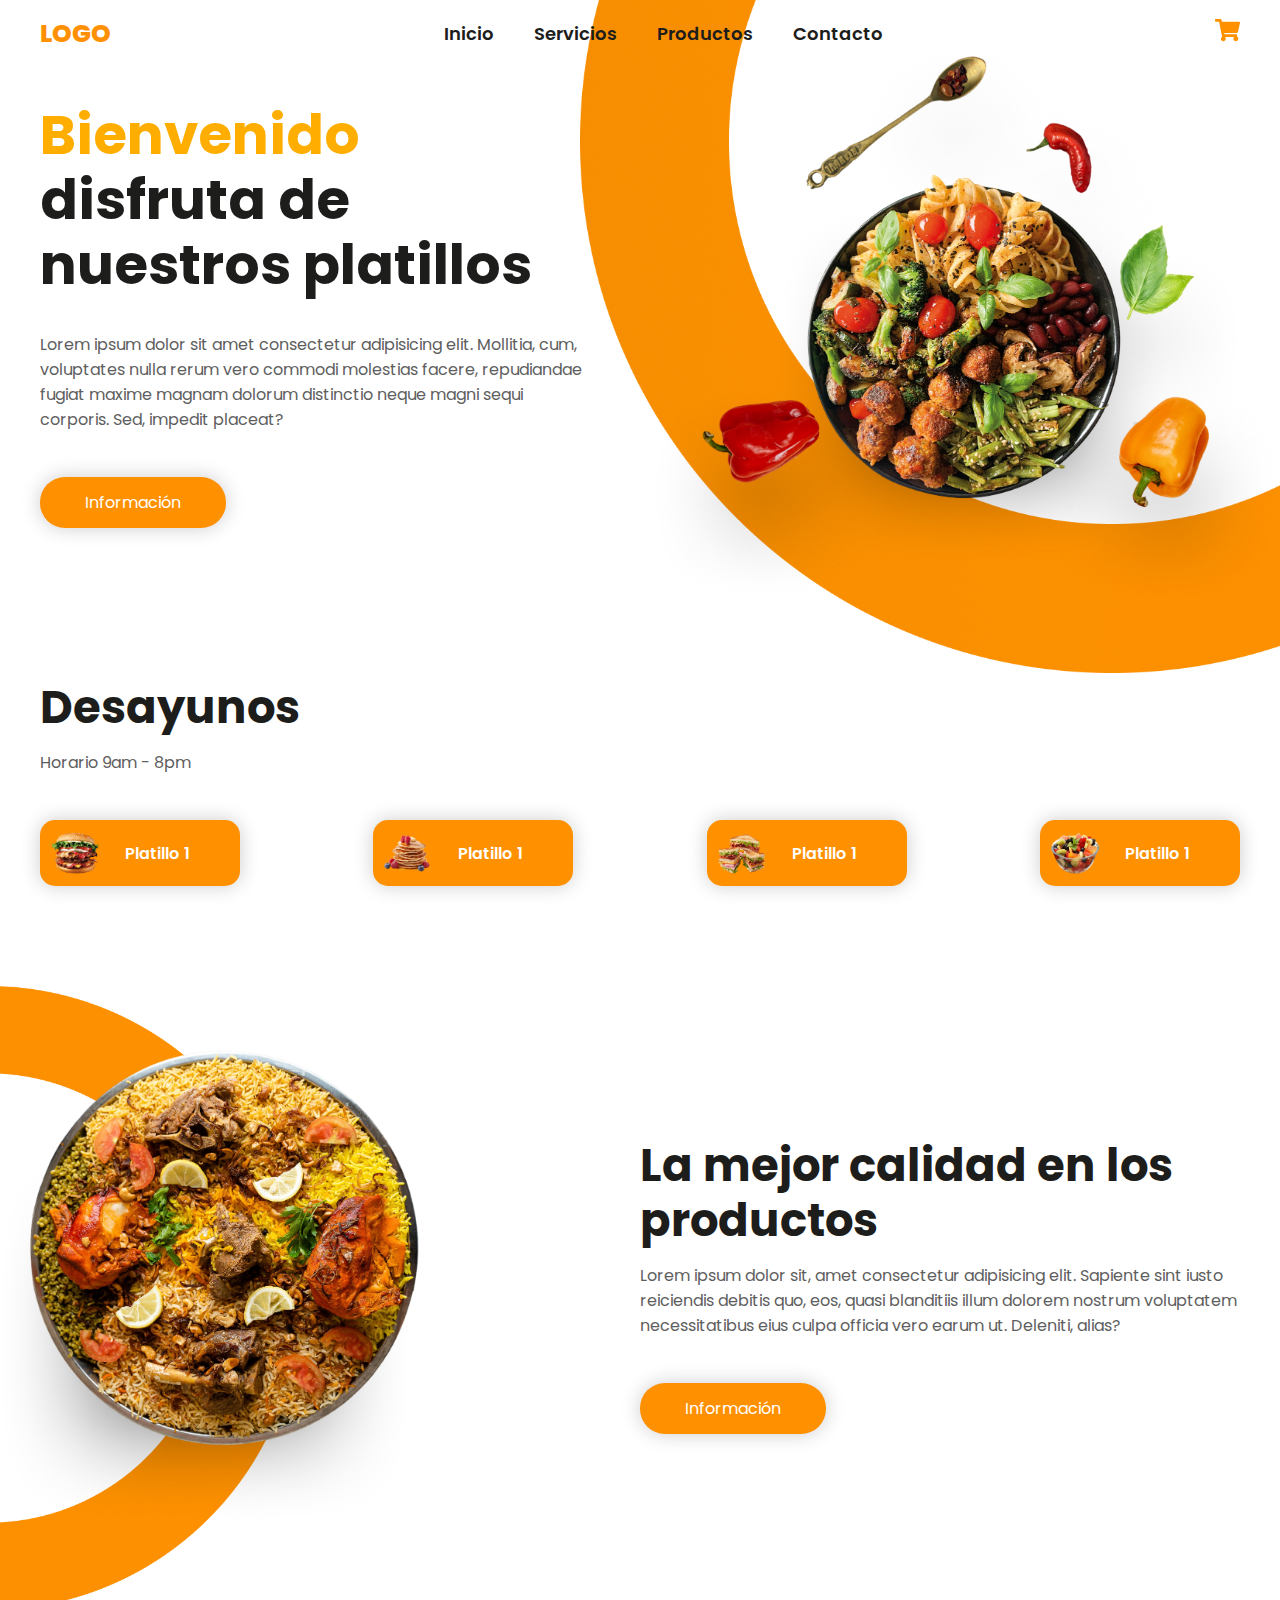
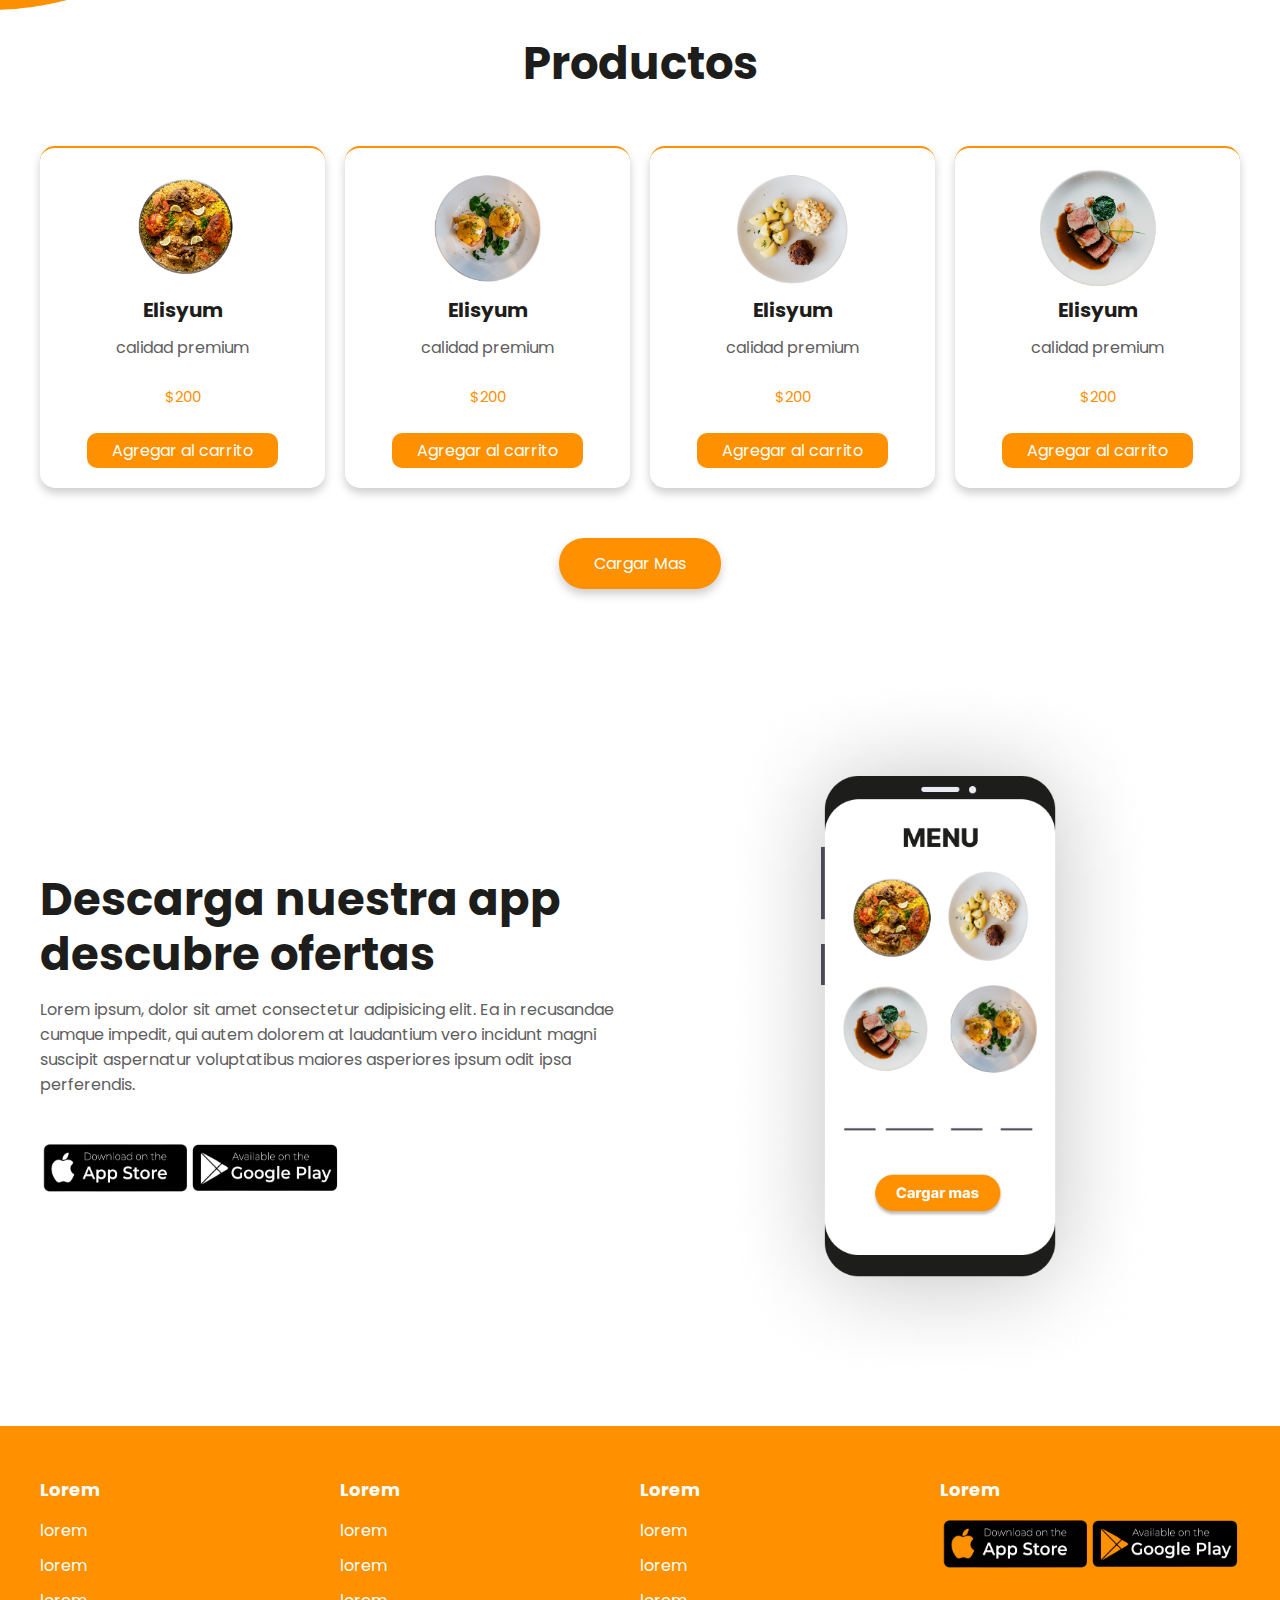
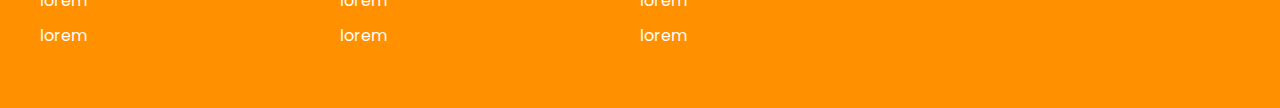
<file: index.html>
<!DOCTYPE html>
<html lang="en">

<head>
    <meta charset="UTF-8">
    <meta http-equiv="X-UA-Compatible" content="IE=edge">
    <meta name="viewport" content="width=device-width, initial-scale=1.0">
    <title>Document</title>
    <link rel="stylesheet" href="style.css">
</head>

<body>

    <header class="header">

        <img class="bg" src="images/bg.png" alt="">
        <div class="menu container">
            <a href="#" class="logo">Logo</a>
            <input type="checkbox" id="menu">
            <label for="menu">
                <img src="images/menu.png" class="menu-icono" alt="">
            </label>
            <nav class="navbar">
                <ul>
                    <li><a href="#">Inicio</a></li>
                    <li><a href="#">Servicios</a></li>
                    <li><a href="#">Productos</a></li>
                    <li><a href="#">Contacto</a></li>
                </ul>
            </nav>
            <div>
                <ul>
                    <li class="submenu">
                        <img src="images/car.svg" id="img-carrito" alt="">
                        <div id="carrito">
                            <table id="lista-carrito">
                                <thead>
                                    <tr>
                                        <th>Imagen</th>
                                        <th>Nombre</th>
                                        <th>Precio</th>
                                        <th></th>
                                    </tr>
                                </thead>
                                <tbody></tbody>
                            </table>
                            <a href="#" id="vaciar-carrito" class="btn-3">Vaciar Carrito</a>
                        </div>
                    </li>
                </ul>
            </div>

        </div>

        <div class="header-content container">

            <div class="header-txt">
                <h1> <span>Bienvenido</span> disfruta de nuestros platillos </h1>
                <p>
                    Lorem ipsum dolor sit amet consectetur adipisicing elit. Mollitia, cum, voluptates nulla rerum vero
                    commodi molestias facere, repudiandae fugiat maxime magnam dolorum distinctio neque magni sequi
                    corporis. Sed, impedit placeat?
                </p>
                <a href="#" class="btn-1">Información</a>
            </div>
            <div class="header-img">
                <img src="images/pl-1.png" alt="">
            </div>

        </div>

    </header>



    <section class="breakfast container">

        <h2>Desayunos</h2>
        <p>
            Horario 9am - 8pm
        </p>

        <div class="breakfast-content">

            <div class="breakfast-1">
                <img src="images/b1.png" alt="">
                <h3>Platillo 1</h3>
            </div>

            <div class="breakfast-1">
                <img src="images/b2.png" alt="">
                <h3>Platillo 1</h3>
            </div>

            <div class="breakfast-1">
                <img src="images/b3.png" alt="">
                <h3>Platillo 1</h3>
            </div>

            <div class="breakfast-1">
                <img src="images/b4.png" alt="">
                <h3>Platillo 1</h3>
            </div>

        </div>

    </section>


    <section class="info">

        <img class="bg-2" src="images/bg-2.png" alt="">
        <div class="info-content container">

            <div class="info-img">
                <img src="images/breakfast.png" alt="">
            </div>

            <div class="info-txt">
                <h2>La mejor calidad en los productos</h2>
                <p>
                    Lorem ipsum dolor sit, amet consectetur adipisicing elit. Sapiente sint iusto reiciendis debitis
                    quo, eos, quasi blanditiis illum dolorem nostrum voluptatem necessitatibus eius culpa officia vero
                    earum ut. Deleniti, alias?
                </p>
                <a href="#" class="btn-1">Información</a>
            </div>

        </div>

    </section>


    <main class="products container">

        <h2>Productos</h2>

        <div class="box-container" id="lista-1">

            <div class="box">
                <img src="images/pla1.png" alt="">
                <div class="product-txt">
                    <h3>Elisyum</h3>
                    <p>calidad premium</p>
                    <p class="precio">$200</p>
                    <a href="#" class="agregar-carrito btn-3" data-id="1">Agregar al carrito</a>
                </div>
            </div>

            <div class="box">
                <img src="images/pla2.png" alt="">
                <div class="product-txt">
                    <h3>Elisyum</h3>
                    <p>calidad premium</p>
                    <p class="precio">$200</p>
                    <a href="#" class="agregar-carrito btn-3" data-id="2">Agregar al carrito</a>
                </div>
            </div>

            <div class="box">
                <img src="images/pla3.png" alt="">
                <div class="product-txt">
                    <h3>Elisyum</h3>
                    <p>calidad premium</p>
                    <p class="precio">$200</p>
                    <a href="#" class="agregar-carrito btn-3" data-id="3">Agregar al carrito</a>
                </div>
            </div>

            <div class="box">
                <img src="images/pla4.png" alt="">
                <div class="product-txt">
                    <h3>Elisyum</h3>
                    <p>calidad premium</p>
                    <p class="precio">$200</p>
                    <a href="#" class="agregar-carrito btn-3" data-id="4">Agregar al carrito</a>
                </div>
            </div>

            <div class="box">
                <img src="images/pla1.png" alt="">
                <div class="product-txt">
                    <h3>Elisyum</h3>
                    <p>calidad premium</p>
                    <p class="precio">$200</p>
                    <a href="#" class="agregar-carrito btn-3" data-id="5">Agregar al carrito</a>
                </div>
            </div>

            <div class="box">
                <img src="images/pla2.png" alt="">
                <div class="product-txt">
                    <h3>Elisyum</h3>
                    <p>calidad premium</p>
                    <p class="precio">$200</p>
                    <a href="#" class="agregar-carrito btn-3" data-id="6">Agregar al carrito</a>
                </div>
            </div>

            <div class="box">
                <img src="images/pla3.png" alt="">
                <div class="product-txt">
                    <h3>Elisyum</h3>
                    <p>calidad premium</p>
                    <p class="precio">$200</p>
                    <a href="#" class="agregar-carrito btn-3" data-id="7">Agregar al carrito</a>
                </div>
            </div>

            <div class="box">
                <img src="images/pla4.png" alt="">
                <div class="product-txt">
                    <h3>Elisyum</h3>
                    <p>calidad premium</p>
                    <p class="precio">$200</p>
                    <a href="#" class="agregar-carrito btn-3" data-id="8">Agregar al carrito</a>
                </div>
            </div>


        </div>

        <div class="btn-2" id="load-more">Cargar Mas</div>

    </main>



    <section class="app container">

        <div class="app-txt">

            <h2>Descarga nuestra app descubre ofertas</h2>
            <p>
                Lorem ipsum, dolor sit amet consectetur adipisicing elit. Ea in recusandae cumque impedit, qui autem
                dolorem at laudantium vero incidunt magni suscipit aspernatur voluptatibus maiores asperiores ipsum odit
                ipsa perferendis.
            </p>
            <div class="descarga">
                <img src="images/store1.png" alt="">
                <img src="images/store2.png" alt="">
            </div>

        </div>

        <div class="app-img">
            <img src="images/app.png" alt="">
        </div>

    </section>



    <footer class="footer">

        <div class="footer-content container">

            <div class="link">
                <h3>Lorem</h3>
                <ul>
                    <li><a href="#">lorem</a></li>
                    <li><a href="#">lorem</a></li>
                    <li><a href="#">lorem</a></li>
                    <li><a href="#">lorem</a></li>
                </ul>
            </div>

            <div class="link">
                <h3>Lorem</h3>
                <ul>
                    <li><a href="#">lorem</a></li>
                    <li><a href="#">lorem</a></li>
                    <li><a href="#">lorem</a></li>
                    <li><a href="#">lorem</a></li>
                </ul>
            </div>

            <div class="link">
                <h3>Lorem</h3>
                <ul>
                    <li><a href="#">lorem</a></li>
                    <li><a href="#">lorem</a></li>
                    <li><a href="#">lorem</a></li>
                    <li><a href="#">lorem</a></li>
                </ul>
            </div>

            <div class="link">
                <h3>Lorem</h3>
                <div class="descarga">
                    <img src="images/store1.png" alt="">
                    <img src="images/store2.png" alt="">
                </div>
            </div>


        </div>

    </footer>    




    <script src="script.js"></script>
</body>

</html>
</file>
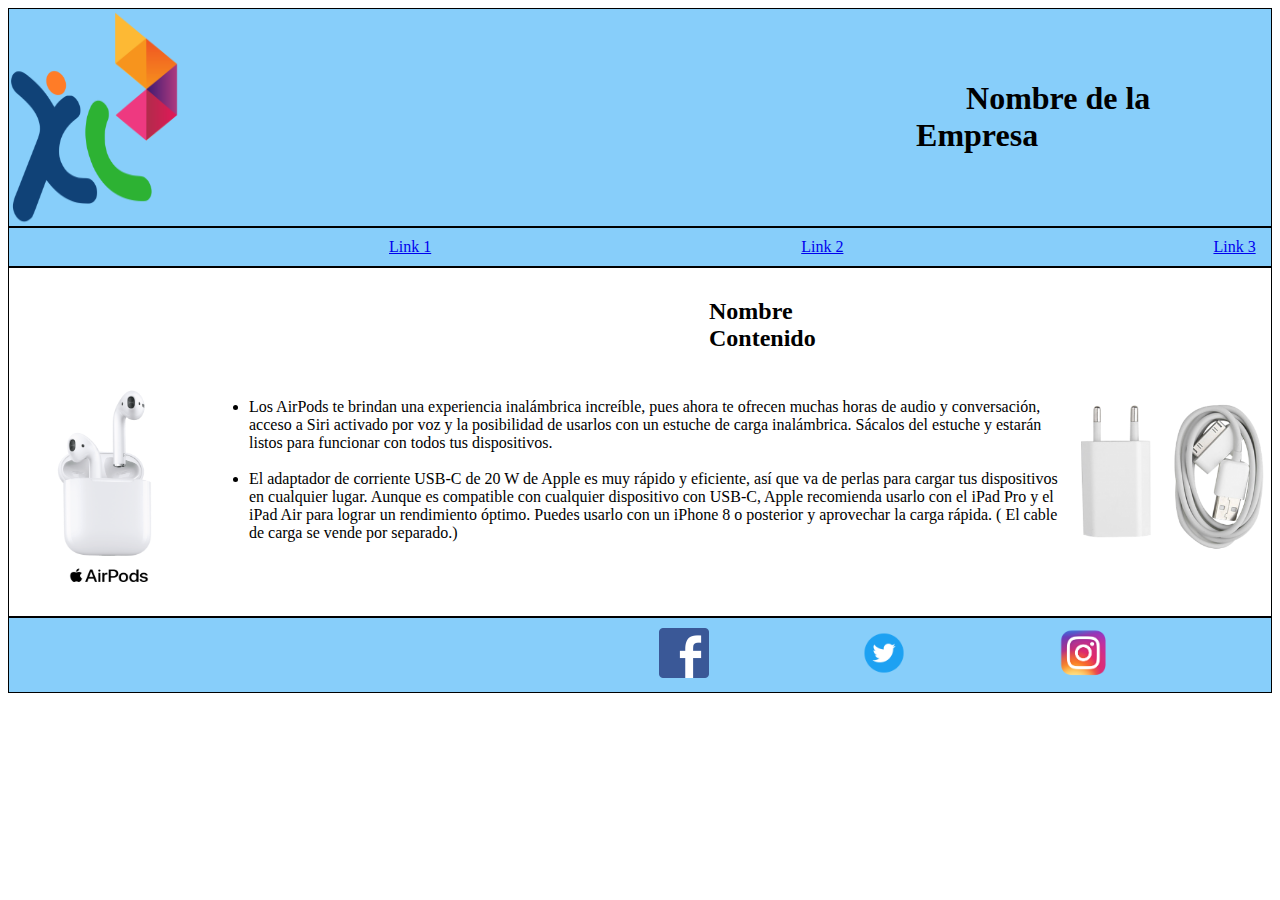
<file: index2.html>
<!DOCTYPE html>
<html lang="en">

<head>
    <meta charset="UTF-8">
    <meta http-equiv="X-UA-Compatible" content="IE=edge">
    <meta name="viewport" content="width=device-width, initial-scale=1.0">
    <title>Página Celulares</title>
    <link rel="stylesheet" href="css/style.css">
</head>

<body>
    <header>
        <div>
            <img src="images/logo_empresa.png" alt="" width="20%" height="100%">
        </div>
        <div id="header-title">
            <h1>Nombre de la Empresa</h1>
        </div>
    </header>
    <nav>
        <div>
            <a href="index.html">Link 1</a>
        </div>
        <div>
            <a href="index2.html">Link 2</a>
        </div>
        <div>
            <a href="index3.html">Link 3</a>
        </div>
    </nav>
    <article>
        <section>
            <div class="section-title">
                <h2>Nombre Contenido</h2>
            </div>
            <div>
            <div class="section-article">
                <div><img src="images/airpod.png" alt="" width="200px" height="200px"></div>
                <ul>
                    <li>Los AirPods te brindan una experiencia inalámbrica increíble, pues ahora te ofrecen muchas horas
                        de audio y conversación, acceso a Siri activado por voz y la posibilidad de usarlos con un
                        estuche de carga inalámbrica. Sácalos del estuche y estarán listos para funcionar con todos tus
                        dispositivos.</li><br>
                    <li>El adaptador de corriente USB-C de 20 W de Apple es muy rápido y eficiente, así que va de perlas
                        para cargar tus dispositivos en cualquier lugar. Aunque es compatible con cualquier dispositivo
                        con USB-C, Apple recomienda usarlo con el iPad Pro y el iPad Air para lograr un rendimiento
                        óptimo. Puedes usarlo con un iPhone 8 o posterior y aprovechar la carga rápida. ( El cable de
                        carga se vende por separado.)</li>
                </ul>
                <div><img src="images/cargador.png" alt="" width="200px" height="200px"></div>
            </div>
        </section>
    </article>

    <footer>
        <a target="_blank" href="https://facebook.com"><img src="images/fb_logo.png" alt="" width="50px"
                height="50px"></a>
        <a target="_blank" href="https://twitter.com"><img src="images/twitter_logo.png" alt="" width="50px"
                height="50px"></a>
        <a target="_blank" href="https://instagram.com"><img src="images/ig_logo.png" alt="" width="50px"
                height="50px"></a>
    </footer>
</body>

</html>
</file>
<file: style.css>
@import url('https://fonts.googleapis.com/css2?family=Poppins:wght@400;500;600;700;800&display=swap');

* {
    margin: 0;
    padding: 0;
    box-sizing: border-box;
    text-decoration: none;
    list-style: none;
}

body {
    font-family: 'Poppins', sans-serif;
}

.container {
    max-width: 1200px;
    margin: 0 auto;
}

.header {
    
    display: flex;
    align-items: center;
    min-height: 70vh;
    position: relative;

}

.menu {
    position: absolute;
    top: 0;
    left: 0;
    right: 0;
    display: flex;
    align-items: center;
    justify-content: space-between;
    z-index: 1000;
}


.logo {
    font-size: 25px;
    color: #FF9000;
    text-transform: uppercase;
    font-weight: 800;
}

.menu .navbar ul li {
    position: relative;
    float: left;
}

.menu .navbar ul li a {
    font-size: 18px;
    padding: 20px;
    font-weight: 600;
    color: #1D1D1B;
    display: block;
}

.menu .navbar ul li a:hover {
    color: #777777;
}

#menu {
    display: none;
}

.menu-icono {
    width: 25px;
}

.menu label {
    cursor: pointer;
    display: none;
}

.submenu {
    position: relative;
}

.submenu #carrito {
    display: none;
}

.submenu:hover #carrito {
    display: block;
    position: absolute;
    right: 0;
    backdrop-filter: blur(10px);
    top: 100%;
    z-index: 1;
    background-color: #77777797;
    padding: 20px;
    min-width: 400px;
    box-shadow: 0 0 20px rgba(0, 0, 0, 0.2);
}

table {
    width: 100%;
}

th, td {
    color: #FFFFFF;
}

.borrar {
    background-color: #FF9000;
    border-radius: 50%;
    padding: 5px 10px;
    text-decoration: none;
    color: #FFFFFF;
    font-weight: 800;
}

.bg {
    position: absolute;
    width: 700px;
    top: 0;
    right: 0;
    z-index: -1;
}

.header-content {
    display: flex;
    align-items: center;
}


.header-txt {
    width: 50%;
    margin-right: 50px;
}

.header-txt h1 {
    font-size: 55px;
    line-height: 65px;
    color: #1D1D1B;
    margin-bottom: 35px;
}

.header-txt p {
    font-size: 16px;
    color: #5E5E5E;
    margin-bottom: 45px;    
}

.header-txt span {
    color: #FFAE00;
}

.btn-1 {
    display: inline-block;
    padding: 13px 45px;
    border-radius: 25px;
    background-color: #FF9000;
    font-size: 16px;
    color: #FFFFFF;
    text-transform: capitalize;
    box-shadow: 0 0 20px rgba(0, 0, 0, 0.2);
}

.btn-1:hover {
    background-color: #EF8700;
}

.header-img {
    width: 50%;
    text-align: right;
}

.header-img img {
    width: 650px;
}

.breakfast {
    padding: 50px 0;
}

h2 {
    font-size: 45px;
    line-height: 55px;
    color: #1D1D1B;
    margin-bottom: 15px;
}

p {
    font-size: 16px;
    color: #5E5E5E;
    margin-bottom: 45px;
}

.breakfast-content {
    display: flex;
    justify-content: space-between;
}

.breakfast-1 {
    display: flex;
    align-items: center;
    background-color: #FF9000;
    padding: 10px;
    border-radius: 15px;
    width: 200px;
    box-shadow: 0 0 20px rgba(0, 0, 0, 0.2);
}

.breakfast-1 h3 {
    font-size: 16px;
    color: #FFFFFF;
    font-weight: 600;
}

.breakfast-1 img {
    width: 50px;
    margin-right: 25px;
}

.info {
    padding: 100px 0;
    position: relative;
}

.bg-2 {
    position: absolute;
    width: 300px;
    z-index: -1;
    top: 50px;
}

.info-content {
    display: flex;
    align-items: center;
}

.info-img {
    width: 50%;
    text-align: left;
}

.info-img img {
    width: 450px;
    margin-left: -50px;
}

.info-txt {
    width: 50%;
}

.products{
    padding: 0 0 50px 0;
    text-align: center;

}


.box-container {
    margin-top: 55px;
    display: grid;
    grid-template-columns: repeat(auto-fit, minmax(250px, 1fr));
    gap: 20px;
}

.box {
    border-top: 2px solid #FF9000;
    padding: 20px;
    border-radius: 15px;
    z-index: 1000;
    box-shadow: 0 5px 10px rgba(0, 0, 0, 0.2);
    display: none;
}

.box:nth-child(1),
.box:nth-child(2),
.box:nth-child(3),
.box:nth-child(4) {
    display: inline-block;
}

.box img {
    width: 120px;
}

.product-txt h3 {
    font-size: 20px;
    color: #1D1D1B;
    margin-bottom: 10px;
}

.product-txt p {
    margin-bottom: 25px;
}

.precio {
    font-size: 15px;
    color: #FF9000;
}

.btn-2 {
    background-color: #FF9000;
    margin-top: 50px;
    display: inline-block;
    padding: 13px 35px;
    border-radius: 25px;
    color: #FFFFFF;
    font-size: 16px;
    cursor: pointer;
    box-shadow: 0 5px 10px rgba(0, 0, 0, 0.2);
}

.btn-2:hover {
    background-color: #EF8700;
}

.btn-3 {
    display: inline-block;
    padding: 5px 25px;
    background-color: #FF9000;
    color: #FFFFFF;
    border-radius: 10px;
}

.btn-3:hover {
    background-color: #EF8700;
}


.app {
    padding: 30px 0;
    display: flex;
    align-items: center;
}

.app-txt {
    width: 50%;
}

.descarga {
    display: flex;
}

.descarga img {
    width: 150px;
}

.app-img {
    width: 50%;
    text-align: center;
}

.app-img img {
    width: 450px;
}

.footer {
    padding: 50px 0;
    background-color: #FF9000;
}

.footer-content {
    display: flex;
    justify-content: space-between;
}

.link h3 {
    font-size: 18px;
    margin-bottom: 15px;
    color: #FFFFFF;
}

.link a {
    color: #FFFFFF;
    font-size: 16px;
    display: block;
    margin-bottom: 10px;
}

@media (max-width:991px) {

    .menu {
        padding: 20px;        
    }

    .menu label {
        display: initial;
    }

    .menu .navbar {
        position: absolute;
        top: 100%;
        left: 0;
        right: 0;
        background-color: #FF9000;
        display: none;
    }


    .menu .navbar ul li {
        width: 100%;
    }


    .menu .navbar ul li a:hover {
        color: #FFFFFF;

    }

    .logo {
        display: none;
    }

    #menu:checked ~ .navbar {
        display: initial;
    }

    .submenu:hover #carrito {
        width: 100%; 
    }


    .bg {
        display: none;
    }

    .header-content {
        padding: 100px 30px 30px 30px;
        flex-direction: column;
    }

    .header-txt {
        text-align: center;
        width: 100%;
        margin: 0 0 25px 0;

    }

    .header-txt h1 {
        font-size: 45px;
        line-height: 55px;
        margin-bottom: 20px;
    }

    .header-txt p {
        margin-bottom: 20px;
    }

    .header-img {
        width: 100%;
        text-align: center;
    }

    .header-img img {
        width: 300px;
    }


    .breakfast {
        padding: 30px;
    }


    .breakfast-content {
        flex-direction: column;
        align-items: center;
    }

    .breakfast-1 {
        justify-content: space-between;
        padding: 10px 55px;
        width: 100%;
        margin-bottom: 25px;
    }


    .info {
        padding: 30px;
    }

    .bg-2 {
        display: none;
    }

    .info-content {
        flex-direction: column;
    }

    .info-img {
        width: 100%;
        text-align: center;
    }

    .info-img img {
        width: 250px;
        margin-left: 0;
    }

    .info-txt {
        width: 100%;
        text-align: center;
    }


    .products {
        padding: 30px;
    }

    .box-container {
        margin-top: 25px;
    }

    .app {
        flex-direction: column;
        padding: 30px;
    }

    .app-txt {
        width: 100%;
        text-align: center;
    }

    .descarga {
        flex-direction: column;
        align-items: center;
    }

    .app-img {
        width: 100%;
        text-align: center;
    }

    .app-img img {
        width: 300px;
    }

    .footer {
        padding: 30px;
    }

    .footer-content {
        flex-direction: column;
        align-items: center;
        text-align: center;
    }

    

}
</file>
<file: css/style.css>
header {
    display: flex;
    border: 1px solid black;
    background-color:lightskyblue;
}

#header-title {
    text-indent: 50px;
    padding: 50px;
}

nav {
    display: flex;
    text-indent: 370px;
    border: 1px solid black;
    background-color: lightskyblue;
    padding: 10px 10px 10px 10px;
}

a:hover {
    color: green;
    font-size: 20px;
    font-family: fantasy;
    text-decoration: none;
}

.article-index {
    border: 1px solid black;
    padding: 50px 50px 50px 50px;
}

.section-cel {
    display: flex;
    text-indent: 20px;
    margin: 0 500px 0 500px;
    border: 1px solid black;
}

footer {
    display: flex;
    border: 1px solid black;
    background-color:lightskyblue;
    padding: 10px 500px 10px 500px;
    text-indent: 150px;
}

.section-title {
    padding: 10px 700px 10px 700px;
}

.section-article {
    display: flex;
}

article {
    border: 1px solid black;
    padding: 0 0 30px;
}
</file>
